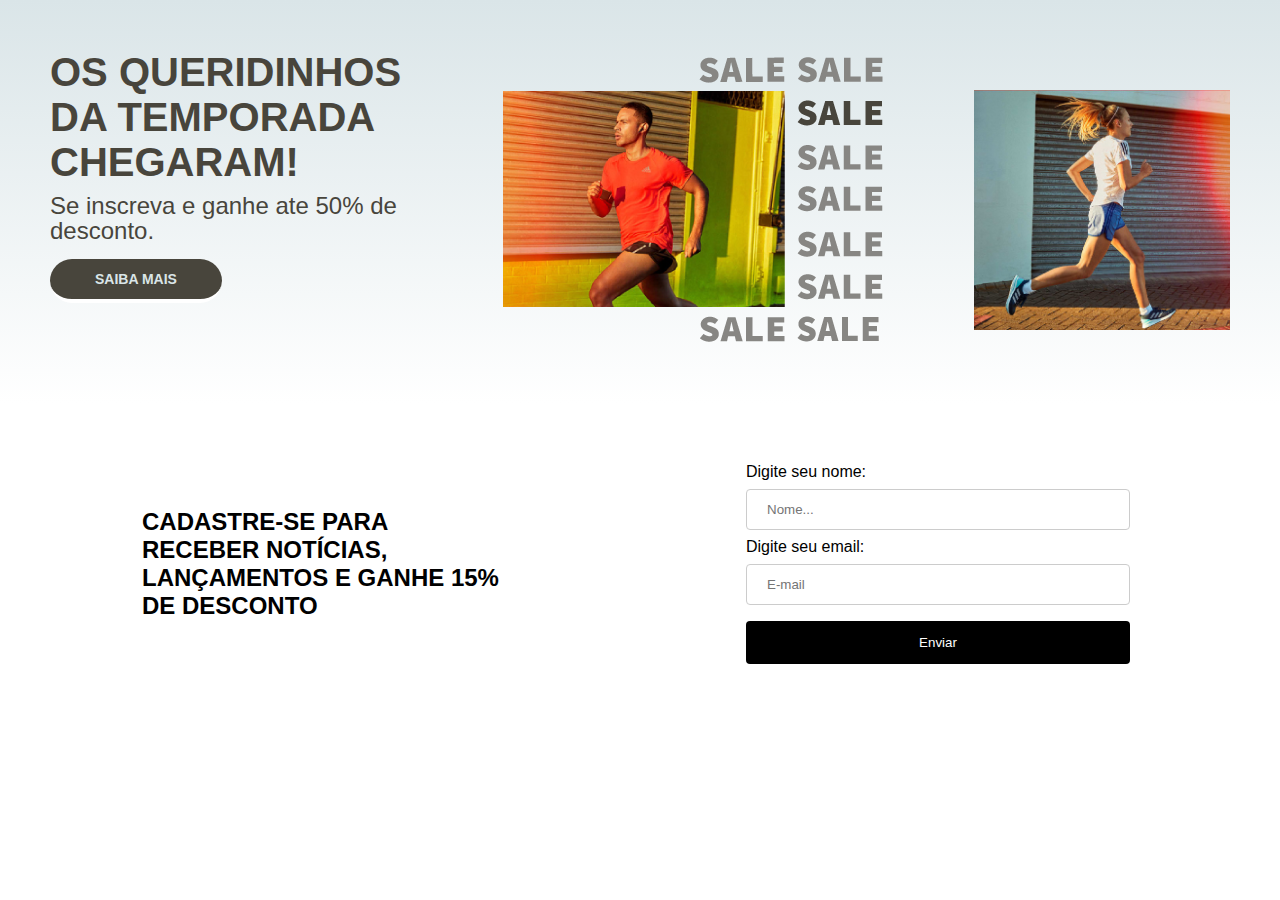
<file: main.html>
<!DOCTYPE html>
<html lang="en">

<head>
  <meta charset="UTF-8">
  <meta http-equiv="X-UA-Compatible" content="IE=edge">
  <meta name="viewport" content="width=device-width, initial-scale=1.0">
  <link rel="stylesheet" href="main.css">
  <title>Document</title>
</head>

<body>


  <main class="first-main">
    <div class="conteiner-main">
      <h1>Os queridinhos da temporada chegaram!</h1>
      <p>Se inscreva e ganhe ate 50% de desconto. </p>
      <div id="id-main-button" class="main-button">
        <a href="#">SAIBA MAIS</a>
      </div>
    </div>

    <div class="img-1">
      <img src="img/back1.png" alt="Em Alta">
    </div>
    <div class="img-2">
      <img src="img/mulher.corrida.jpg" alt="Em Alta">
    </div>
  </main>


  <section>

    <div id="banana">
      <div class="promo">
        <p>CADASTRE-SE PARA RECEBER NOTÍCIAS, LANÇAMENTOS E GANHE 15% DE DESCONTO</p>
      </div>
      <form>
        <label for="name">Digite seu nome:</label>
        <input class="input" type="text"  name="firstname" placeholder="Nome...">

        <label for="email">Digite seu email:</label>
        <input class="input" type="email" id="email" name="email" placeholder="E-mail">

        <input type="submit" value="Enviar">
      </form>
    </div>
  </section>

</body>

</html>
</file>
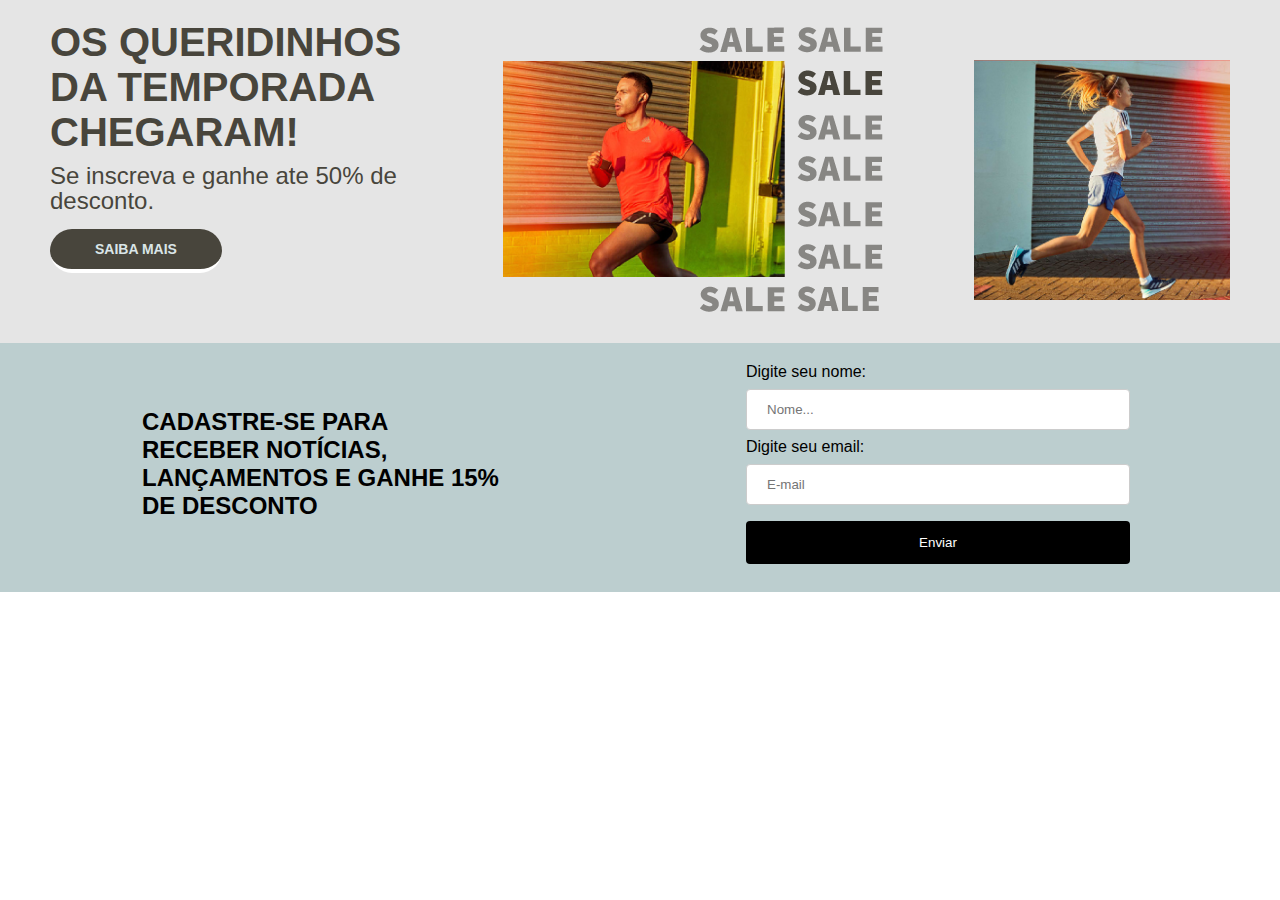
<file: isis-pedroni/Página-Inicial.html>
<!DOCTYPE html>
<html lang="en">

<head>
  <meta charset="UTF-8">
  <meta http-equiv="X-UA-Compatible" content="IE=edge">
  <meta name="viewport" content="width=device-width, initial-scale=1.0">
  <link rel="stylesheet" href="Página-Inicial.css">
  <title>Document</title>
</head>

<body>


  <main class="first-main">
    <div class="conteiner-main">
      <h1>Os queridinhos da temporada chegaram!</h1>
      <p>Se inscreva e ganhe ate 50% de desconto. </p>
      <div id="id-main-button" class="main-button">
        <a href="#">SAIBA MAIS</a>
      </div>
    </div>

    <div class="img-1">
      <img src="img/back1.png" alt="Em Alta">
    </div>
    <div class="img-2">
      <img src="img/mulher.corrida.jpg" alt="Em Alta">
    </div>
  </main>


  <section>

    <div id="banana">
      <div class="promo">
        <p>CADASTRE-SE PARA RECEBER NOTÍCIAS, LANÇAMENTOS E GANHE 15% DE DESCONTO</p>
      </div>
      <form>
        <label for="name">Digite seu nome:</label>
        <input class="input" type="text"  name="firstname" placeholder="Nome...">

        <label for="email">Digite seu email:</label>
        <input class="input" type="email" id="email" name="email" placeholder="E-mail">

        <input type="submit" value="Enviar">
      </form>
    </div>
  </section>

</body>

</html>
</file>
<file: main.css>
*{ margin: 0;
  padding: 0;
  box-sizing: border-box;
  font-family: 'Open Sans', sans-serif;
   }


     
/* estilização da MAIN */

h1, p, a {
  padding: 0px 0px 8px 0px;
} 


main.first-main h1{
	color: #48453c;
	font-size: 2.5rem;
	font-weight: bold;
  width: 9em;
  text-transform: uppercase;

}

main.first-main p{
	color: #48453c;
	font-size: 1.5rem;
  width: 15em;
  line-height: 25px;
}

main{
  display: flex;
	padding: 50px 50px;
  justify-content: space-between;
  background-repeat: no-repeat;
  background-size: cover;
  background-image: linear-gradient(#dae5e8, white);
  

}

.img-2 img{
  width: 20vw;
  margin-top: 40px;
}


.conteiner-main{
  display: flex;
  flex-direction: column;

}



 /* estilização do BOTÃO */

   .main-button{
    display: flex;
    padding: 8px 0;
  }
  
  .main-button a {
    display: inline-block;
    background-color:rgba(72,69,60,255);
    font-size: 14px;
    color: rgba(218,229,232,255);
    padding: 12px 45px;
    font-weight: bold;
    border-radius: 23px;
    border-bottom: 4px solid #ffffff; 
    text-decoration: none;
    
  } 


/* formulario */

.input{
  display: flex;
  width: 30vw;
  padding: 12px 20px;
  margin: 8px 0px;
  border: 1px solid #ccc;
  justify-content: right;
  border-radius: 4px;
}

input[type=submit] {
  width: 100%;
  background-color:  #000000;
  color: white;
  padding: 14px 20px;
  margin: 8px 0;
  border: none;
  border-radius: 4px;
  cursor: pointer; 
  
}

input[type=submit]:hover {
  background-color:  rgb(255, 255, 255);
  color: #000000;
}


.section-form{

  background-color:#dae5e8;
  
  
}

#banana{
  display: flex;
  justify-content: space-around;
  margin-right: 8px;
  border-radius: 5px;
  padding: 60px 20px;
 
  
}

.promo{
  width: 15em;
  font-size: 1.5rem;
  font-weight: bold;
  display: flex;
  align-items: center;
}


@media only screen and (max-width: 375px)
 { 

  .first-main{
    flex-direction: column;
    padding: 0%;
  }
  .img-2 img{
    width: 100%;
    background-size: cover;

  }

    .img-1 img{
     display: none;

   } 

   main.first-main h1{
     font-size: 1.5rem;
   }

   main.first-main p{
     font-size: 1rem;

   }
   main{
    display: flex;
    justify-content: center;
    justify-items: center;
    text-align: center;
    flex-direction: row;
    
   }

   .conteiner-main{
     align-items: center;
     flex-direction: column;
    
   }

   #banana{
     display: flex;
     flex-direction:column;
     align-items: center;
     text-align: center;
   }

   form {
     margin-top: 5vw;

   }
   .promo{
    font-size: 1.3rem;
    width: 11em;
    
  }
  
   .input {
     width: 87vw;
   
  }
  }
</file>
<file: isis-pedroni/Página-Inicial.css>
*{ margin: 0;
  padding: 0;
  box-sizing: border-box;
  font-family: 'Open Sans', sans-serif;
   }


     
/* estilização da MAIN */

h1, p, a {
  padding: 0px 0px 8px 0px;
} 


main.first-main h1{
	color: #48453c;
	font-size: 2.5rem;
	font-weight: bold;
  width: 9em;
  text-transform: uppercase;

}

main.first-main p{
	color: #48453c;
	font-size: 1.5rem;
  width: 15em;
  line-height: 25px;
}

main{
  display: flex;
	padding: 20px 50px;
  justify-content: space-between;
  background-repeat: no-repeat;
  background-size: cover;
  background-color: #e5e5e5;
}

.img-2 img{
  width: 20vw;
  margin-top: 40px;
}


.conteiner-main{
  display: flex;
  flex-direction: column;

}



 /* estilização do BOTÃO */

   .main-button{
    display: flex;
    padding: 8px 0;
  }
  
  .main-button a {
    display: inline-block;
    background-color:rgba(72,69,60,255);
    font-size: 14px;
    color: rgba(218,229,232,255);
    padding: 12px 45px;
    font-weight: bold;
    border-radius: 23px;
    border-bottom: 4px solid #ffffff; 
    text-decoration: none;
    
  } 


/* formulario */

.input{
  display: flex;
  width: 30vw;
  padding: 12px 20px;
  margin: 8px 0px;
  border: 1px solid #ccc;
  justify-content: right;
  border-radius: 4px;
}

input[type=submit] {
  width: 100%;
  background-color:  #000000;
  color: white;
  padding: 14px 20px;
  margin: 8px 0;
  border: none;
  border-radius: 4px;
  cursor: pointer; 
  
}

input[type=submit]:hover {
  background-color:  rgb(255, 255, 255);
  color: #000000;
}


section{
  background-color:  rgb(188, 206, 207);
  
  
}

#banana{
  display: flex;
  justify-content: space-around;
  margin-right: 8px;
  border-radius: 5px;
  padding: 20px;
 
  
}

.promo{
  width: 15em;
  font-size: 1.5rem;
  font-weight: bold;
  display: flex;
  align-items: center;
}


@media only screen and (max-width: 375px)
 { 

  .first-main{
    flex-direction: column;
    padding: 0%;
  }
  .img-2 img{
    width: 100%;
    background-size: cover;

  }

    .img-1 img{
     display: none;

   } 

   main.first-main h1{
     font-size: 1.5rem;
   }

   main.first-main p{
     font-size: 1rem;

   }
   main{
    display: flex;
    justify-content: center;
    justify-items: center;
    text-align: center;
    flex-direction: row;
    
   }

   .conteiner-main{
     align-items: center;
     flex-direction: column;
    
   }

   #banana{
     display: flex;
     flex-direction:column;
     align-items: center;
     text-align: center;
   }

   form {
     margin-top: 5vw;

   }
   .promo{
    font-size: 1.3rem;
    width: 11em;
    
  }
  
   .input {
     width: 87vw;
   
  }
  }
</file>
